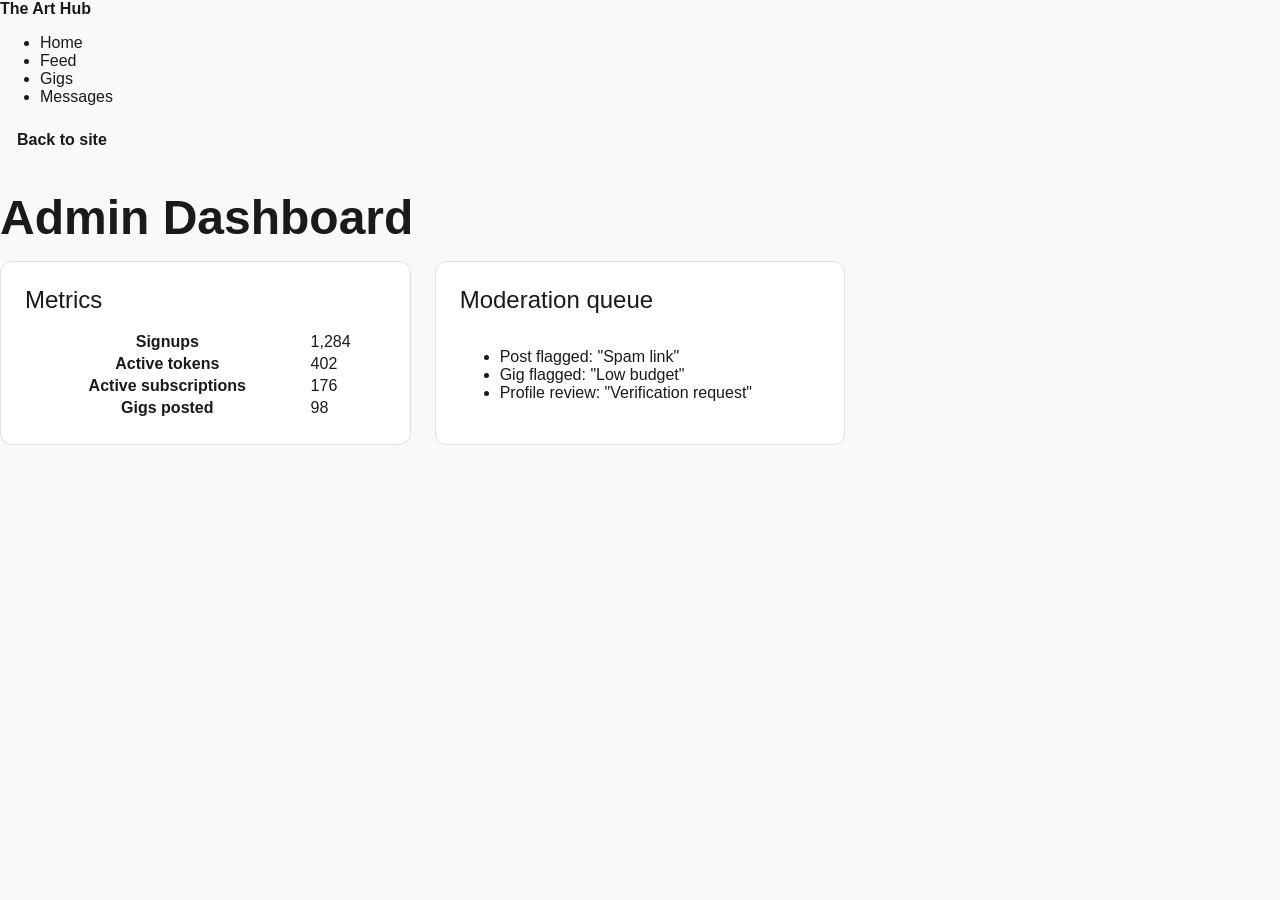
<file: apps/web/admin.html>
<!DOCTYPE html>
<html lang="en">
  <head>
    <meta charset="UTF-8" />
    <meta name="viewport" content="width=device-width, initial-scale=1.0" />
    <title>Admin - The Art Hub</title>
    <link rel="stylesheet" href="styles.css" />
  </head>
  <body>
    <header>
      <div><strong>The Art Hub</strong></div>
      <nav>
        <ul>
          <li><a href="index.html">Home</a></li>
          <li><a href="feed.html">Feed</a></li>
          <li><a href="gigs/index.html">Gigs</a></li>
          <li><a href="messages.html">Messages</a></li>
        </ul>
      </nav>
      <a class="btn" href="index.html">Back to site</a>
    </header>

    <main class="section">
      <h1 class="page-title">Admin Dashboard</h1>
      <div class="cards">
        <div class="card">
          <h3>Metrics</h3>
          <table class="table">
            <tr><th>Signups</th><td>1,284</td></tr>
            <tr><th>Active tokens</th><td>402</td></tr>
            <tr><th>Active subscriptions</th><td>176</td></tr>
            <tr><th>Gigs posted</th><td>98</td></tr>
          </table>
        </div>
        <div class="card">
          <h3>Moderation queue</h3>
          <ul>
            <li>Post flagged: "Spam link"</li>
            <li>Gig flagged: "Low budget"</li>
            <li>Profile review: "Verification request"</li>
          </ul>
        </div>
      </div>
    </main>
  </body>
</html>
</file>
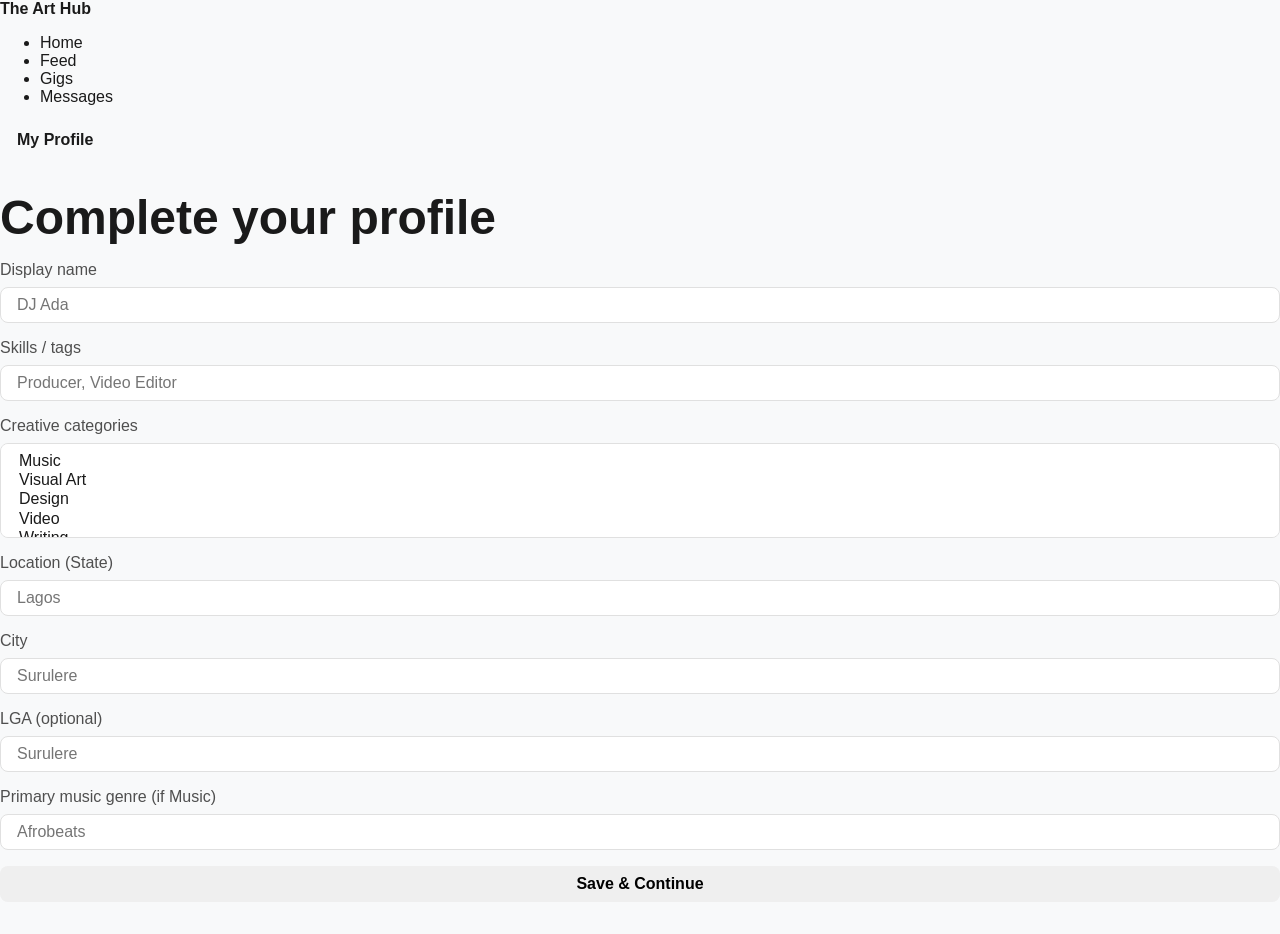
<file: apps/web/onboarding.html>
<!DOCTYPE html>
<html lang="en">
  <head>
    <meta charset="UTF-8" />
    <meta name="viewport" content="width=device-width, initial-scale=1.0" />
    <title>Onboarding - The Art Hub</title>
    <link rel="stylesheet" href="styles.css" />
  </head>
  <body>
    <header>
      <div><strong>The Art Hub</strong></div>
      <nav>
        <ul>
          <li><a href="index.html">Home</a></li>
          <li><a href="feed.html">Feed</a></li>
          <li><a href="gigs/index.html">Gigs</a></li>
          <li><a href="messages.html">Messages</a></li>
        </ul>
      </nav>
      <a class="btn" href="profile.html">My Profile</a>
    </header>

    <main class="section">
      <h1 class="page-title">Complete your profile</h1>
      <form class="form">
        <label>
          Display name
          <input type="text" placeholder="DJ Ada" />
        </label>
        <label>
          Skills / tags
          <input type="text" placeholder="Producer, Video Editor" />
        </label>
        <label>
          Creative categories
          <select multiple>
            <option>Music</option>
            <option>Visual Art</option>
            <option>Design</option>
            <option>Video</option>
            <option>Writing</option>
            <option>Photography</option>
          </select>
        </label>
        <label>
          Location (State)
          <input type="text" placeholder="Lagos" />
        </label>
        <label>
          City
          <input type="text" placeholder="Surulere" />
        </label>
        <label>
          LGA (optional)
          <input type="text" placeholder="Surulere" />
        </label>
        <label>
          Primary music genre (if Music)
          <input type="text" placeholder="Afrobeats" />
        </label>
        <button class="btn" type="button">Save & Continue</button>
      </form>
    </main>
  </body>
</html>
</file>
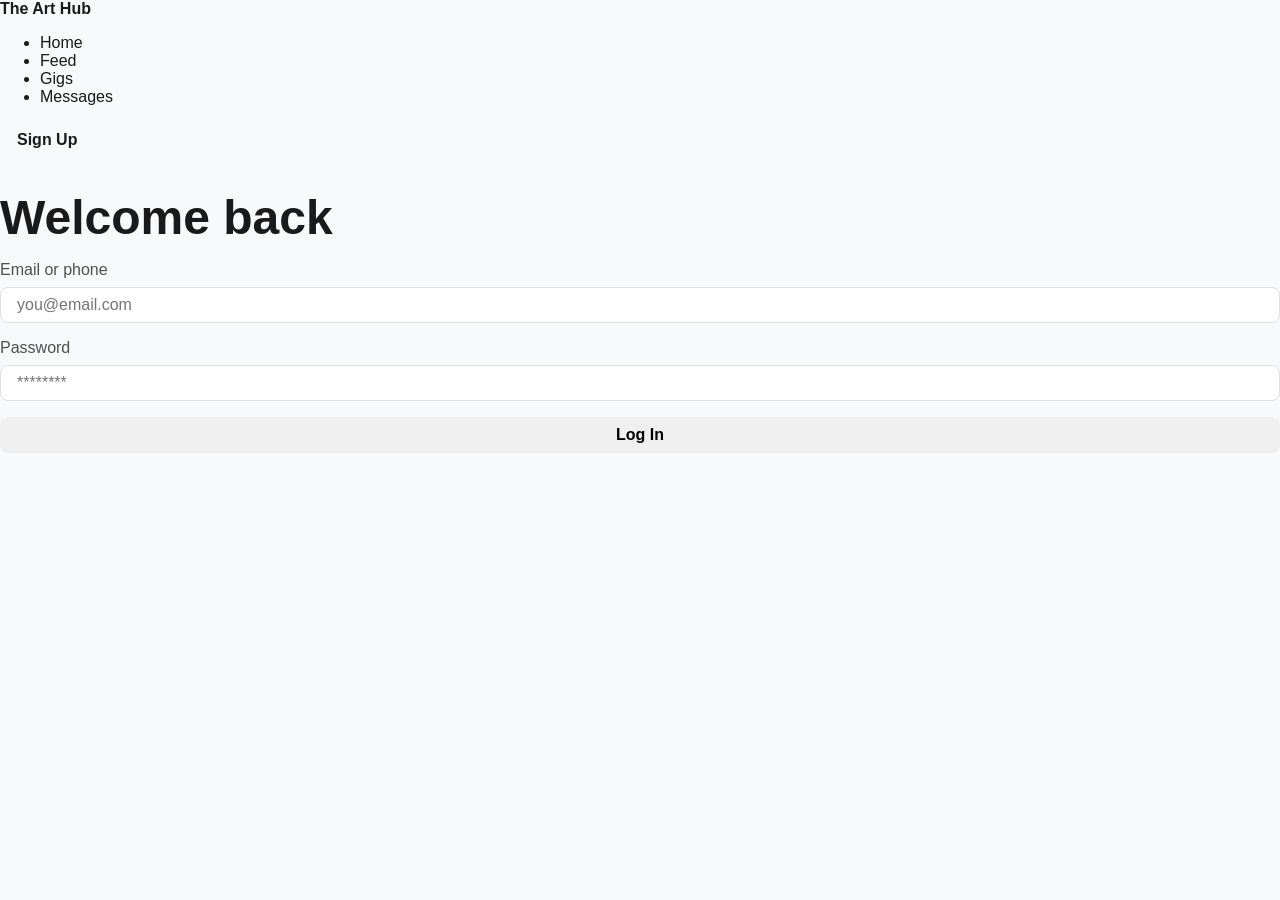
<file: apps/web/auth/login.html>
<!DOCTYPE html>
<html lang="en">
  <head>
    <meta charset="UTF-8" />
    <meta name="viewport" content="width=device-width, initial-scale=1.0" />
    <title>Log In - The Art Hub</title>
    <link rel="stylesheet" href="../styles.css" />
  </head>
  <body>
    <header>
      <div><strong>The Art Hub</strong></div>
      <nav>
        <ul>
          <li><a href="../index.html">Home</a></li>
          <li><a href="../feed.html">Feed</a></li>
          <li><a href="../gigs/index.html">Gigs</a></li>
          <li><a href="../messages.html">Messages</a></li>
        </ul>
      </nav>
      <a class="btn" href="signup.html">Sign Up</a>
    </header>

    <main class="section">
      <h1 class="page-title">Welcome back</h1>
      <form class="form">
        <label>Email or phone <input type="text" placeholder="you@email.com" /></label>
        <label>Password <input type="password" placeholder="********" /></label>
        <button class="btn" type="button">Log In</button>
      </form>
    </main>
  </body>
</html>
</file>
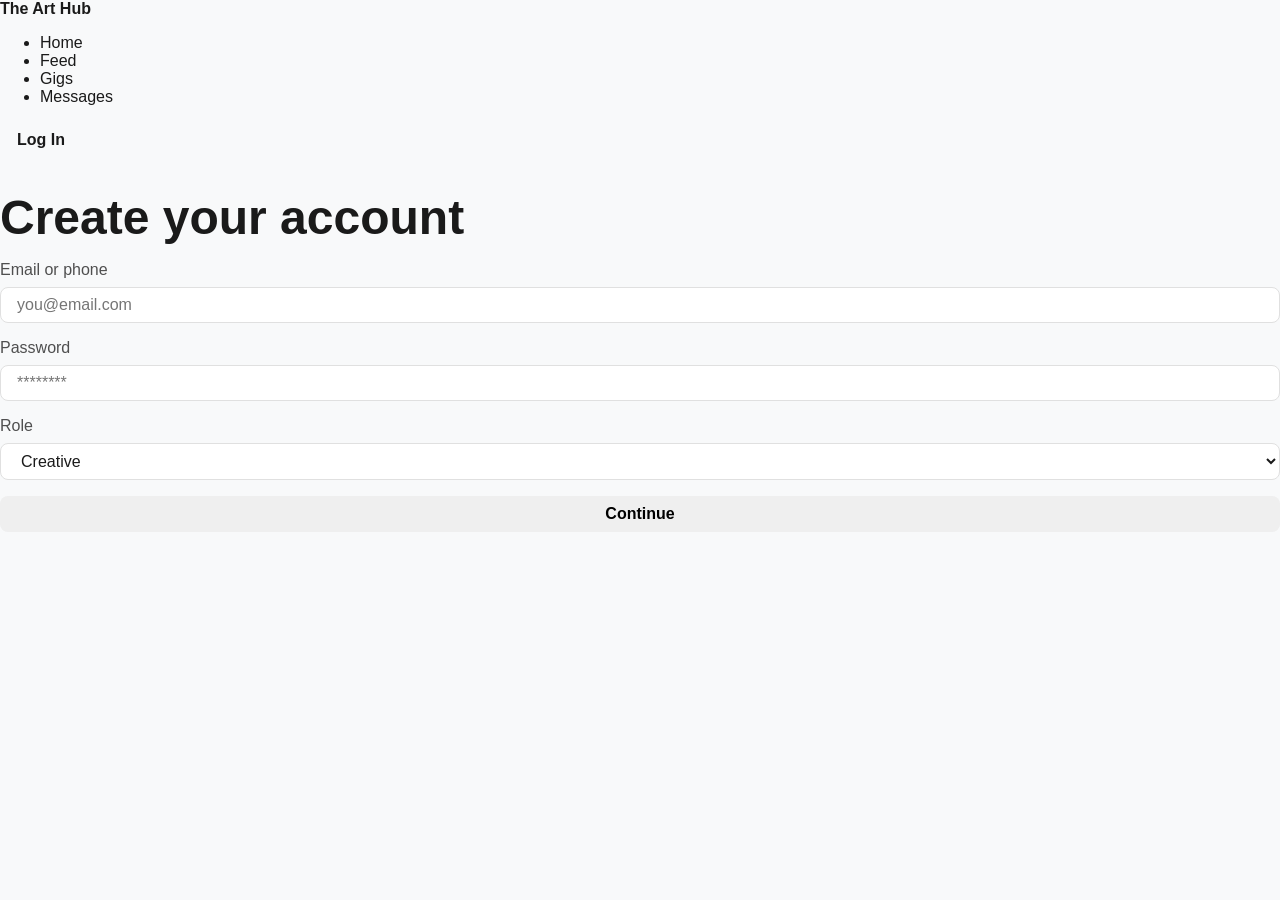
<file: apps/web/auth/signup.html>
<!DOCTYPE html>
<html lang="en">
  <head>
    <meta charset="UTF-8" />
    <meta name="viewport" content="width=device-width, initial-scale=1.0" />
    <title>Sign Up - The Art Hub</title>
    <link rel="stylesheet" href="../styles.css" />
  </head>
  <body>
    <header>
      <div><strong>The Art Hub</strong></div>
      <nav>
        <ul>
          <li><a href="../index.html">Home</a></li>
          <li><a href="../feed.html">Feed</a></li>
          <li><a href="../gigs/index.html">Gigs</a></li>
          <li><a href="../messages.html">Messages</a></li>
        </ul>
      </nav>
      <a class="btn" href="login.html">Log In</a>
    </header>

    <main class="section">
      <h1 class="page-title">Create your account</h1>
      <form class="form">
        <label>Email or phone <input type="text" placeholder="you@email.com" /></label>
        <label>Password <input type="password" placeholder="********" /></label>
        <label>
          Role
          <select>
            <option>Creative</option>
            <option>Client/Employer</option>
          </select>
        </label>
        <button class="btn" type="button">Continue</button>
      </form>
    </main>
  </body>
</html>
</file>
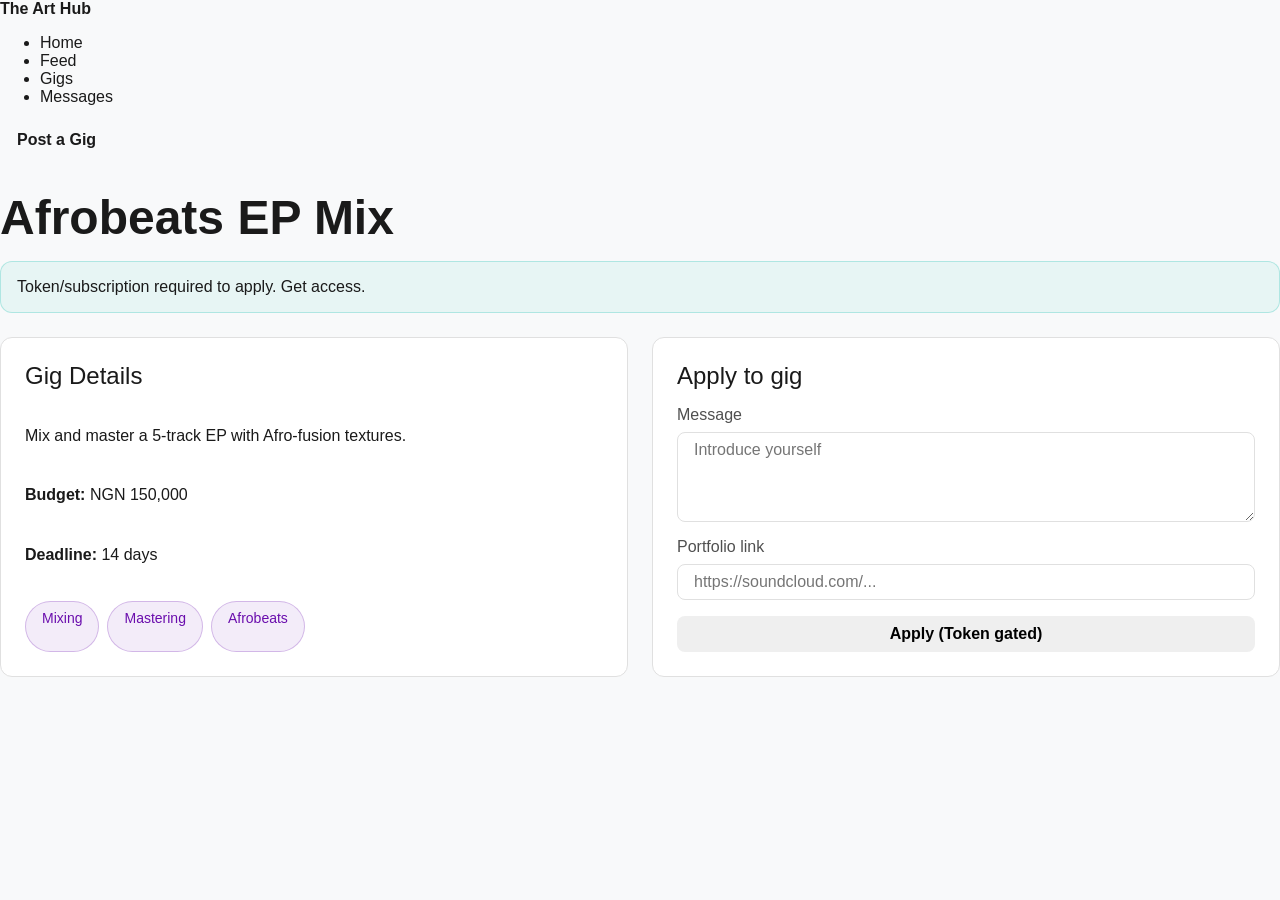
<file: apps/web/gigs/detail.html>
<!DOCTYPE html>
<html lang="en">
  <head>
    <meta charset="UTF-8" />
    <meta name="viewport" content="width=device-width, initial-scale=1.0" />
    <title>Gig Detail - The Art Hub</title>
    <link rel="stylesheet" href="../styles.css" />
  </head>
  <body>
    <header>
      <div><strong>The Art Hub</strong></div>
      <nav>
        <ul>
          <li><a href="../index.html">Home</a></li>
          <li><a href="../feed.html">Feed</a></li>
          <li><a href="index.html">Gigs</a></li>
          <li><a href="../messages.html">Messages</a></li>
        </ul>
      </nav>
      <a class="btn" href="new.html">Post a Gig</a>
    </header>

    <main class="section">
      <h1 class="page-title">Afrobeats EP Mix</h1>
      <div class="notice">
        Token/subscription required to apply. <a href="../tokens.html">Get access</a>.
      </div>

      <div class="grid-2" style="margin-top: 24px;">
        <div class="card">
          <h3>Gig Details</h3>
          <p>Mix and master a 5-track EP with Afro-fusion textures.</p>
          <p><strong>Budget:</strong> NGN 150,000</p>
          <p><strong>Deadline:</strong> 14 days</p>
          <div style="display: flex; gap: 8px; flex-wrap: wrap;">
            <span class="tag">Mixing</span>
            <span class="tag">Mastering</span>
            <span class="tag">Afrobeats</span>
          </div>
        </div>
        <div class="card">
          <h3>Apply to gig</h3>
          <form class="form">
            <label>Message <textarea rows="4" placeholder="Introduce yourself"></textarea></label>
            <label>Portfolio link <input type="url" placeholder="https://soundcloud.com/..." /></label>
            <button class="btn" type="button">Apply (Token gated)</button>
          </form>
        </div>
      </div>
    </main>
  </body>
</html>
</file>
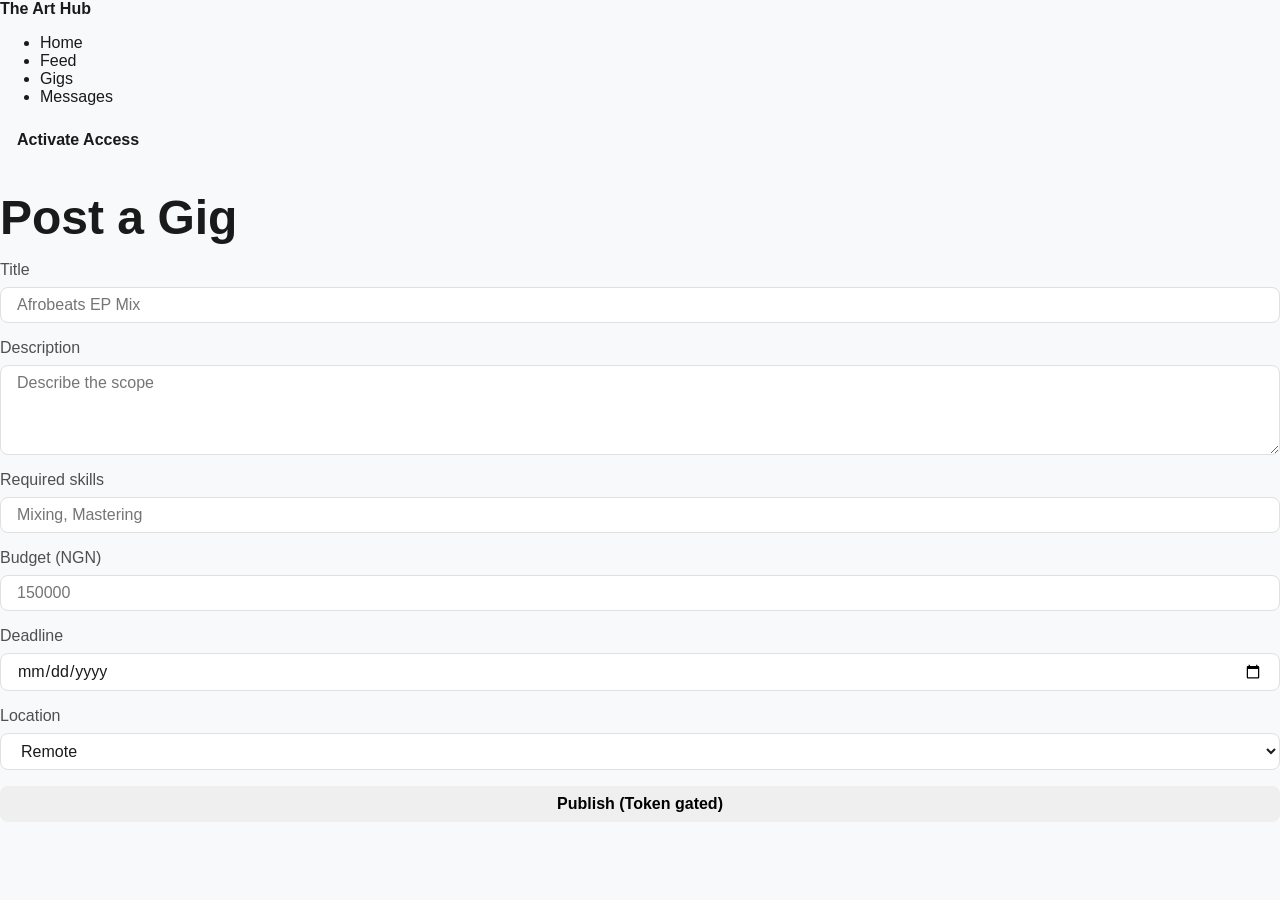
<file: apps/web/gigs/new.html>
<!DOCTYPE html>
<html lang="en">
  <head>
    <meta charset="UTF-8" />
    <meta name="viewport" content="width=device-width, initial-scale=1.0" />
    <title>Post a Gig - The Art Hub</title>
    <link rel="stylesheet" href="../styles.css" />
  </head>
  <body>
    <header>
      <div><strong>The Art Hub</strong></div>
      <nav>
        <ul>
          <li><a href="../index.html">Home</a></li>
          <li><a href="../feed.html">Feed</a></li>
          <li><a href="index.html">Gigs</a></li>
          <li><a href="../messages.html">Messages</a></li>
        </ul>
      </nav>
      <a class="btn" href="../tokens.html">Activate Access</a>
    </header>

    <main class="section">
      <h1 class="page-title">Post a Gig</h1>
      <form class="form">
        <label>Title <input type="text" placeholder="Afrobeats EP Mix" /></label>
        <label>Description <textarea rows="4" placeholder="Describe the scope"></textarea></label>
        <label>Required skills <input type="text" placeholder="Mixing, Mastering" /></label>
        <label>Budget (NGN) <input type="number" placeholder="150000" /></label>
        <label>Deadline <input type="date" /></label>
        <label>
          Location
          <select>
            <option>Remote</option>
            <option>In-person</option>
          </select>
        </label>
        <button class="btn" type="button">Publish (Token gated)</button>
      </form>
    </main>
  </body>
</html>
</file>
<file: apps/web/styles.css>
:root {
  --color-primary: #6a0dad;
  --color-secondary: #f4a261;
  --color-accent: #2ec4b6;
  --color-black: #1a1a1a;
  --color-gray-dark: #4f4f4f;
  --color-gray-light: #e0e0e0;
  --color-background: #f8f9fa;
  --color-white: #ffffff;
}

* {
  box-sizing: border-box;
}

body {
  margin: 0;
  font-family: 'Inter', sans-serif;
  font-size: 16px;
  color: var(--color-black);
  background: var(--color-background);
}

h1,
h2,
h3 {
  font-family: 'Poppins', sans-serif;
  margin: 0;
}

h1 {
  font-size: 48px;
  font-weight: 700;
}

h2 {
  font-size: 32px;
  font-weight: 700;
}

h3 {
  font-size: 24px;
  font-weight: 500;
}

a {
  color: inherit;
  text-decoration: none;
}

p {
  margin: 0;
  line-height: 1.6;
}

.container {
  max-width: 1200px;
  margin: 0 auto;
  padding: 0 24px;
}

.site-header {
  background: var(--color-white);
  border-bottom: 1px solid var(--color-gray-light);
}

.header-inner {
  min-height: 72px;
  display: flex;
  align-items: center;
  justify-content: space-between;
  gap: 24px;
}

.brand {
  font-family: 'Poppins', sans-serif;
  font-size: 24px;
  font-weight: 700;
  color: var(--color-primary);
}

.nav-list {
  list-style: none;
  display: flex;
  flex-wrap: wrap;
  gap: 16px;
  padding: 0;
  margin: 0;
  color: var(--color-gray-dark);
}

.main {
  padding: 32px 0;
}

.section {
  padding: 32px 0;
}

.hero-layout,
.grid-2,
.cards {
  display: grid;
  gap: 24px;
}

.hero-layout,
.grid-2 {
  grid-template-columns: 1fr;
}

.cards {
  grid-template-columns: 1fr;
}

.card {
  background: var(--color-white);
  border: 1px solid var(--color-gray-light);
  border-radius: 12px;
  padding: 24px;
  display: grid;
  gap: 16px;
}

.component-stack {
  display: grid;
  gap: 8px;
}

.badge-list,
.action-row {
  display: flex;
  flex-wrap: wrap;
  gap: 8px;
}

.tag {
  background: rgba(106, 13, 173, 0.08);
  color: var(--color-primary);
  border: 1px solid rgba(106, 13, 173, 0.24);
  border-radius: 999px;
  padding: 8px 16px;
  font-size: 14px;
}

.btn {
  border-radius: 8px;
  border: 1px solid transparent;
  padding: 8px 16px;
  font-weight: 600;
  font-size: 16px;
  cursor: pointer;
  display: inline-flex;
  align-items: center;
  justify-content: center;
  gap: 8px;
}

.btn-primary {
  background: var(--color-primary);
  color: var(--color-white);
}

.btn-secondary {
  background: var(--color-white);
  border-color: var(--color-primary);
  color: var(--color-primary);
}

.btn-accent {
  background: var(--color-secondary);
  color: var(--color-white);
}

.btn:disabled,
.btn[aria-disabled='true'] {
  opacity: 0.5;
  cursor: not-allowed;
}

.form {
  display: grid;
  gap: 16px;
}

label {
  display: grid;
  gap: 8px;
  color: var(--color-gray-dark);
}

input,
select,
textarea {
  border: 1px solid var(--color-gray-light);
  border-radius: 8px;
  padding: 8px 16px;
  font: inherit;
  background: var(--color-white);
  color: var(--color-black);
}

input:focus,
select:focus,
textarea:focus {
  outline: none;
  border-color: var(--color-primary);
}

.profile-card,
.feed-card,
.gig-card {
  display: grid;
  gap: 16px;
}

.avatar {
  width: 64px;
  height: 64px;
  border-radius: 999px;
  background: rgba(46, 196, 182, 0.2);
  color: var(--color-accent);
  font-weight: 700;
  display: inline-flex;
  align-items: center;
  justify-content: center;
}

.thumbnail {
  border-radius: 12px;
  min-height: 120px;
  background: linear-gradient(90deg, rgba(106, 13, 173, 0.12), rgba(46, 196, 182, 0.12));
}

.chat-list {
  display: grid;
  gap: 8px;
}

.chat-bubble {
  max-width: 320px;
  border-radius: 12px;
  padding: 8px 16px;
}

.chat-bubble.received {
  background: var(--color-white);
  border: 1px solid var(--color-gray-light);
}

.chat-bubble.sent {
  background: var(--color-accent);
  color: var(--color-white);
  justify-self: end;
}

.notice {
  background: rgba(46, 196, 182, 0.08);
  border: 1px solid rgba(46, 196, 182, 0.3);
  border-radius: 12px;
  padding: 16px;
}

.page-title {
  margin-bottom: 16px;
}

.muted {
  color: var(--color-gray-dark);
}

.token-modal {
  position: fixed;
  inset: 0;
  display: none;
  align-items: center;
  justify-content: center;
  background: rgba(26, 26, 26, 0.45);
  padding: 24px;
}

.token-modal.visible {
  display: flex;
}

.token-modal-card {
  background: var(--color-white);
  border-radius: 12px;
  padding: 24px;
  width: min(420px, 100%);
  display: grid;
  gap: 16px;
}

.bottom-nav {
  position: fixed;
  bottom: 0;
  left: 0;
  right: 0;
  background: var(--color-white);
  border-top: 1px solid var(--color-gray-light);
  display: flex;
  justify-content: space-around;
  padding: 8px;
}

.dashboard-layout {
  display: grid;
  gap: 24px;
}

.dashboard-sidebar {
  display: none;
}

.footer {
  padding: 24px;
  text-align: center;
  color: var(--color-gray-dark);
}

@media (min-width: 768px) {
  .hero-layout,
  .grid-2 {
    grid-template-columns: repeat(2, minmax(0, 1fr));
  }

  .cards {
    grid-template-columns: repeat(3, minmax(0, 1fr));
  }

  .bottom-nav {
    display: none;
  }

  .dashboard-layout {
    grid-template-columns: 240px 1fr;
  }

  .dashboard-sidebar {
    display: grid;
    align-content: start;
    gap: 8px;
    background: var(--color-white);
    border: 1px solid var(--color-gray-light);
    border-radius: 12px;
    padding: 24px;
  }
}
</file>
